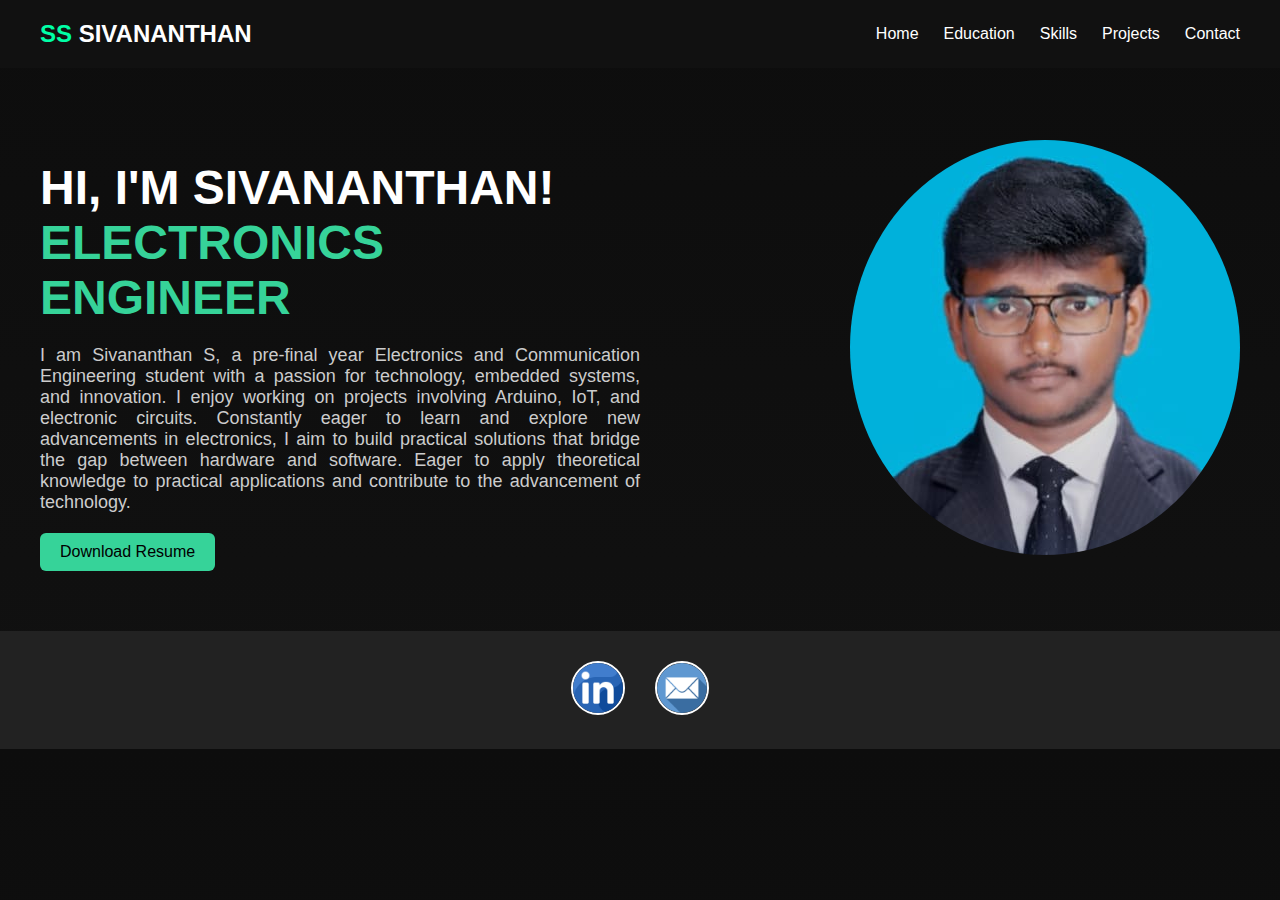
<file: index.html>
<!DOCTYPE html>
<html lang="en">
<head>
    <meta charset="UTF-8">
    <meta name="viewport" content="width=device-width, initial-scale=1.0">
    <title>Sivananthan Portfolio</title>
    <link rel="stylesheet" href="Assets/css/style.css">
</head>
<body>
    <header>
        <div class="logo"> <span>SS</span> SIVANANTHAN </div>
        <nav>
            <ul>
                <li><a href="index.html">Home</a></li>
                <li><a href="education.html">Education</a></li>
                <li><a href="skills.html">Skills</a></li>
                <li><a href="projects.html">Projects</a></li>
                <li><a href="contact.html">Contact</a></li>
            </ul>
        </nav>
    </header>
    <section class="hero">
        <div class="hero-content">
            <h1>HI, I'M SIVANANTHAN! <br><span>ELECTRONICS ENGINEER</span></h1>
            <p style="text-align: justify;">I am Sivananthan S, a pre-final year Electronics and Communication Engineering student with a passion for technology, embedded systems, and innovation. I enjoy working on projects involving Arduino, IoT, and electronic circuits. Constantly eager to learn and explore new advancements in electronics, I aim to build practical solutions that bridge the gap between hardware and software. Eager to apply theoretical knowledge to practical applications and contribute to the advancement of technology.</p>
            <div class="buttons">
                <a href="resume.pdf" class="btn" download>Download Resume</a>
            </div>
        </div>
        <div class="hero-image">
            <img src="./Assets/images/1.jpg" alt="Sivananthan">
        </div>
    </section>

    <footer>
        <div class="social-icons">
            <a href="https://www.linkedin.com/in/sivananthan-s" target="_blank">
                <img src="/Assets/images/linkedin_2504923.png" alt="LinkedIn" class="social-icon">
            </a>
            <a href="mailto:sivananthan.3.3@proto.tech" target="_blank">
                <img src="/Assets/images/email_552486.png" alt="Email" class="social-icon">
            </a>
        </div>
    </footer>
</body>
</html>
</file>
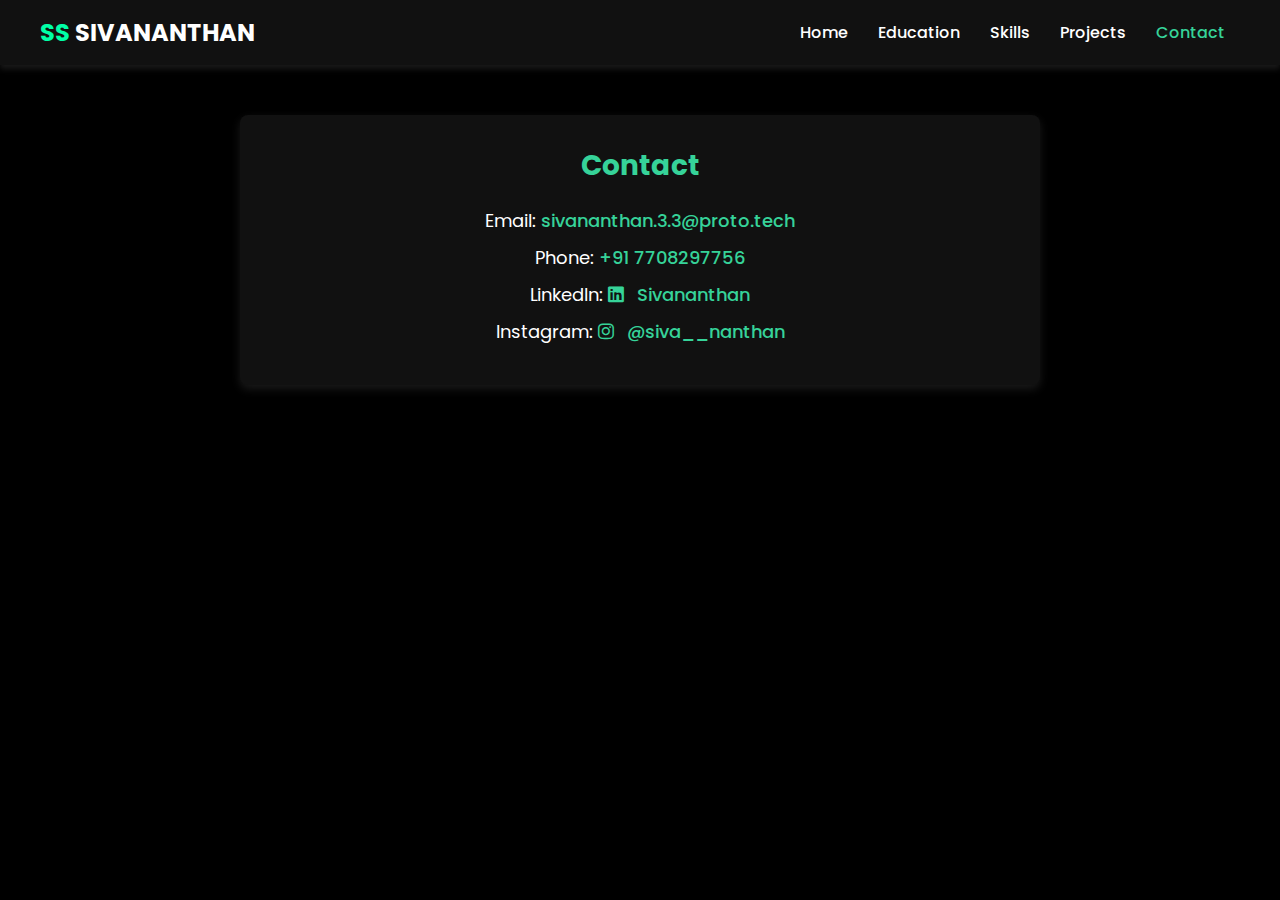
<file: contact.html>
<!DOCTYPE html>
<html lang="en">
<head>
    <meta charset="UTF-8">
    <meta name="viewport" content="width=device-width, initial-scale=1.0">
    <title>Contact - Sivananthan</title>
    <link rel="stylesheet" href="./Assets/css/contact.css">
    <!-- Optional: FontAwesome for icons -->
    <link rel="stylesheet" href="https://cdnjs.cloudflare.com/ajax/libs/font-awesome/6.0.0/css/all.min.css">
</head>
<body>
    <header>
        <div class="logo">
            <span>SS</span> SIVANANTHAN
        </div>
        <nav>
            <ul>
                <li><a href="index.html">Home</a></li>
                <li><a href="education.html">Education</a></li>
                <li><a href="skills.html">Skills</a></li>
                <li><a href="projects.html">Projects</a></li>
                <li><a href="contact.html" class="active">Contact</a></li>
            </ul>
        </nav>
    </header>

    <main class="container">
        <section class="contact-info">
            <h1>Contact</h1>
            <p>Email: <a href="mailto:sivananthan.3.3@proto.tech">sivananthan.3.3@proto.tech</a></p>
            <p>Phone: <a href="tel:+917708297756">+91 7708297756</a></p>
            <p>
                LinkedIn: 
                <a href="https://www.linkedin.com/in/sivananthan-s" target="_blank">
                    <i class="fab fa-linkedin"></i> Sivananthan
                </a>
            </p>
            <p>
                Instagram: 
                <a href="https://www.instagram.com/siva__nanthan" target="_blank">
                    <i class="fab fa-instagram"></i> @siva__nanthan
                </a>
            </p>
        </section>
    </main>

</body>
</html>
</file>
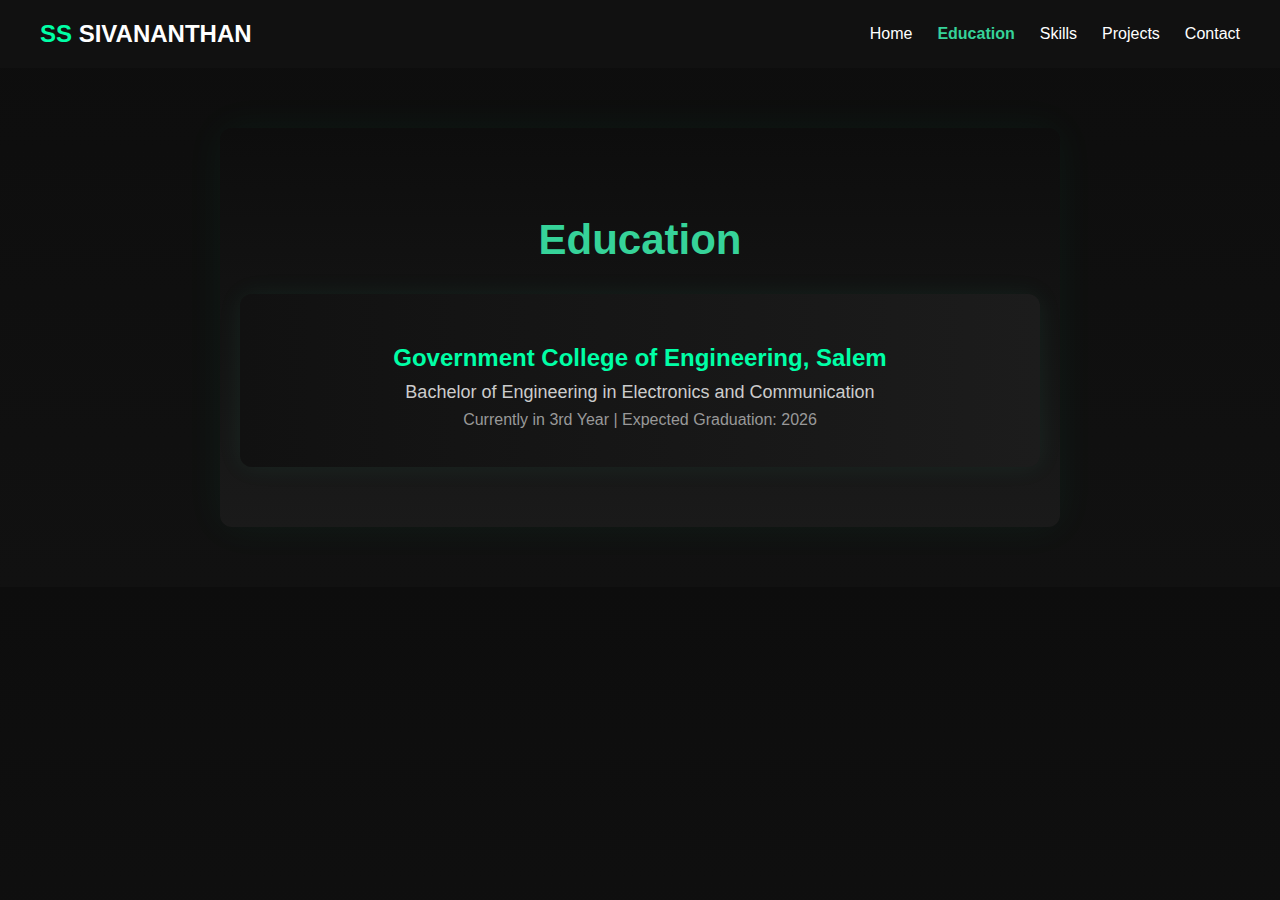
<file: education.html>
<!DOCTYPE html>
<html lang="en">
<head>
  <meta charset="UTF-8" />
  <meta name="viewport" content="width=device-width, initial-scale=1.0"/>
  <title>Education - Sivananthan</title>
  <link rel="stylesheet" href="Assets/css/education.css" />
</head>
<body>
  <header>
    <div class="logo"><span>SS</span> SIVANANTHAN</div>
    <nav>
      <ul>
        <li><a href="index.html">Home</a></li>
        <li><a href="education.html" class="active">Education</a></li>
        <li><a href="skills.html">Skills</a></li>
        <li><a href="projects.html">Projects</a></li>
        <li><a href="contact.html">Contact</a></li>
      </ul>
    </nav>
  </header>

  <section class="education-section">
    <h1 class="section-title">Education</h1>
    <div class="education-card">
      <h2>Government College of Engineering, Salem</h2>
      <p>Bachelor of Engineering in Electronics and Communication</p>
      <p class="year">Currently in 3rd Year | Expected Graduation: 2026</p>
    </div>
  </section>

  
</body>
</html>
</file>
<file: Assets/css/style.css>
/* === Global Styles === */
body {
    font-family: Arial, sans-serif;
    margin: 0;
    padding: 0;
    background: linear-gradient(to bottom, #0d0d0d, #111);
    color: #fff;
  }
  
  /* === Header === */
  header {
    display: flex;
    justify-content: space-between;
    align-items: center;
    padding: 20px 40px;
    background-color: #111;
  }
  
  /* === Logo with Animation === */
  .logo {
    font-size: 24px;
    font-weight: bold;
    color: #fff;
    transition: transform 0.3s ease, color 0.3s ease;
    cursor: pointer;
  }
  
  .logo span {
    color: #00ffa6;
  }
  
  .logo:hover,
  .logo:active {
    transform: scale(1.2);
    color: #00ff00;
  }
  
  /* === Navigation === */
  nav ul {
    list-style: none;
    display: flex;
    gap: 25px;
    margin: 0;
    padding: 0;
  }
  
  nav ul li a {
    text-decoration: none;
    color: #fff;
    font-size: 16px;
    transition: color 0.3s;
  }
  
  nav ul li a:hover,
  nav ul li a.active {
    color: #36d399;
    font-weight: bold;
  }
  
  /* === Hero Section === */
  .hero {
    display: flex;
    justify-content: space-between;
    align-items: center;
    padding: 60px 40px;
    animation: fadeIn 1.2s ease-out forwards;
  }
  
  .hero-content {
    max-width: 50%;
  }
  
  .hero h1 {
    font-size: 48px;
    margin-bottom: 20px;
  }
  
  .hero h1 span {
    color: #36d399;
    font-weight: bold;
  }
  
  .hero p {
    font-size: 18px;
    text-align: justify;
    color: #ccc;
  }
  
  .hero-image img {
    max-width: 100%;
    border-radius: 50%;
    animation: slideInRight 1s ease-out forwards;
  }
  
  /* === Buttons === */
  .buttons {
    margin-top: 20px;
  }
  
  .btn {
    display: inline-block;
    padding: 10px 20px;
    background-color: #36d399;
    color: #000;
    text-decoration: none;
    border-radius: 6px;
    transition: transform 0.3s ease, box-shadow 0.3s ease;
  }
  
  .btn:hover {
    transform: scale(1.05);
    box-shadow: 0 0 15px #00ffa6;
  }
  
  /* === Footer === */
  footer {
    text-align: center;
    padding: 20px 0;
    background-color: #222;
  }
  
  .social-icons {
    display: flex;
    justify-content: center;
    align-items: center;
    padding: 10px 0;
  }
  
  .social-icon {
    width: 50px;
    height: 50px;
    margin: 0 15px;
    border-radius: 50%;
    border: 2px solid white;
    transition: transform 0.3s ease, opacity 0.3s ease;
  }
  
  .social-icon:hover {
    transform: scale(1.2);
    opacity: 0.8;
  }
  
  /* === Animations === */
  @keyframes fadeIn {
    from {
      opacity: 0;
      transform: translateY(20px);
    }
    to {
      opacity: 1;
      transform: translateY(0);
    }
  }
  
  @keyframes slideInRight {
    from {
      opacity: 0;
      transform: translateX(100px);
    }
    to {
      opacity: 1;
      transform: translateX(0);
    }
  }
  .logo {
    font-size: 24px;
    font-weight: bold;
    color: #fff;
    transition: transform 0.3s ease, color 0.3s ease;
    cursor: pointer;
  }
  
  .logo span {
    color: #00ffa6;
  }
  
  .logo:hover,
  .logo:active {
    transform: scale(1.2);
    color: #00ff00;
  }
</file>
<file: Assets/css/contact.css>
/* Import Google Font */
@import url('https://fonts.googleapis.com/css2?family=Poppins:wght@300;400;600&display=swap');

/* General Styles */
* {
    margin: 0;
    padding: 0;
    box-sizing: border-box;
    font-family: 'Poppins', sans-serif;
}

body {
    background-color: #000; /* Changed to Black */
    color: #fff; /* White text for readability */
}

/* Header */
header {
    background: #111;
    color: white;
    display: flex;
    justify-content: space-between;
    align-items: center;
    padding: 15px 40px;
    box-shadow: 0px 4px 6px rgba(255, 255, 255, 0.1);
}

.logo {
    font-size: 24px;
    font-weight: 600;
}

.logo span {
    color: #36d399; /* Green Highlight */
}

/* Navigation */
nav ul {
    list-style: none;
    display: flex;
}

nav ul li {
    margin: 0 15px;
}

nav ul li a {
    text-decoration: none;
    color: white;
    font-weight: 500;
    transition: color 0.3s;
}

nav ul li a:hover,
nav ul li a.active {
    color: #36d399; /* Green */
}

/* Main Container */
.container {
    max-width: 800px;
    margin: 50px auto;
    background: #111; /* Dark Container */
    padding: 30px;
    border-radius: 8px;
    box-shadow: 0px 4px 10px rgba(255, 255, 255, 0.1);
    text-align: center;
}

/* Contact Info */
.contact-info h1 {
    font-size: 28px;
    margin-bottom: 20px;
    color: #36d399; /* Green Title */
}

.contact-info p {
    font-size: 18px;
    margin-bottom: 10px;
}

.contact-info a {
    text-decoration: none;
    color: #36d399; /* Green Links */
    font-weight: 500;
    transition: color 0.3s;
}

.contact-info a:hover {
    color: #fff; /* White on hover */
}

/* Icons */
.contact-info i {
    margin-right: 8px;
    color: #36d399; /* Green Icons */
}

/* Footer */
footer {
    text-align: center;
    background: #111;
    color: white;
    padding: 15px 0;
    margin-top: 50px;
}

footer p {
    font-size: 14px;
}

/* Responsive Design */
@media (max-width: 768px) {
    header {
        flex-direction: column;
        text-align: center;
    }

    nav ul {
        padding-top: 10px;
    }

    nav ul li {
        margin: 5px 10px;
    }

    .container {
        width: 90%;
    }

}
.logo {
    font-size: 24px;
    font-weight: bold;
    color: #fff;
    transition: transform 0.3s ease, color 0.3s ease;
    cursor: pointer;
  }
  
  .logo span {
    color: #00ffa6;
  }
  
  .logo:hover,
  .logo:active {
    transform: scale(1.2);
    color: #00ff00;
  }
</file>
<file: Assets/css/education.css>
/* Global Styles */
body {
    font-family: Arial, sans-serif;
    margin: 0;
    padding: 0;
    background: linear-gradient(to bottom, #0d0d0d, #111);
    color: #fff;
  }
  
  /* Header */
  header {
    display: flex;
    justify-content: space-between;
    align-items: center;
    padding: 20px 40px;
    background-color: #111;
  }
  
  /* Logo */
  .logo {
    font-size: 24px;
    font-weight: bold;
    color: #fff;
  }
  
  .logo span {
    color: #00ffa6;
  }
  
  /* Navigation */
  nav ul {
    list-style: none;
    display: flex;
    gap: 25px;
    margin: 0;
    padding: 0;
  }
  
  nav ul li a {
    text-decoration: none;
    color: #fff;
    font-size: 16px;
    transition: color 0.3s;
  }
  
  nav ul li a:hover,
  nav ul li a.active {
    color: #36d399;
    font-weight: bold;
  }
  
  /* Education Section */
  .education-section {
    padding: 60px 20px;
    max-width: 800px;
    margin: 60px auto;
    text-align: center;
    background: linear-gradient(to bottom, #0d0d0d, #1a1a1a);
    border-radius: 12px;
    box-shadow: 0 0 40px rgba(0, 255, 166, 0.05);
    animation: fadeIn 1.2s ease-out forwards;
  }
  
  .section-title {
    font-size: 42px;
    margin-bottom: 30px;
    color: #36d399;
    font-weight: bold;
  }
  
  .education-card {
    background: linear-gradient(to right, #111, #1c1c1c);
    padding: 30px;
    border-radius: 12px;
    box-shadow: 0 0 25px rgba(54, 211, 153, 0.08);
    transition: transform 0.3s ease, box-shadow 0.3s ease;
  }
  
  .education-card:hover {
    transform: translateY(-5px);
    box-shadow: 0 0 35px rgba(0, 255, 166, 0.25);
  }
  
  .education-card h2 {
    font-size: 24px;
    color: #00ffa6;
    margin-bottom: 10px;
  }
  
  .education-card p {
    font-size: 18px;
    color: #ccc;
    margin: 8px 0;
  }
  
  .education-card .year {
    font-size: 16px;
    color: #999;
  }
  
  /* Animations */
  @keyframes fadeIn {
    from {
      opacity: 0;
      transform: translateY(20px);
    }
    to {
      opacity: 1;
      transform: translateY(0);
    }
  }
  header .button-container {
    display: flex;
    align-items: center;
    justify-content: flex-end;
    gap: 15px;
}

header .button-container button {
    padding: 10px 20px;
    font-size: 16px;
    background-color: #36d399;
    color: white;
    border: none;
    border-radius: 8px;
    cursor: pointer;
    transition: transform 0.3s ease, box-shadow 0.3s ease, outline 0.3s ease;
}

header .button-container button:hover {
    transform: scale(1.1); /* Enlarge the button */
    box-shadow: 0 0 15px 4px rgba(54, 211, 153, 0.8); /* Glow effect */
    outline: 3px solid #00ffa6; /* Outline glow effect */
}

header .button-container button:focus {
    outline: 3px solid #00ffa6; /* Outline on focus */
}

/* Add some margin to the buttons for spacing */
header .button-container button:first-child {
    margin-right: 10px;
}
.logo {
  font-size: 24px;
  font-weight: bold;
  color: #fff;
  transition: transform 0.3s ease, color 0.3s ease;
  cursor: pointer;
}

.logo span {
  color: #00ffa6;
}

.logo:hover,
.logo:active {
  transform: scale(1.2);
  color: #00ff00;
}
</file>
